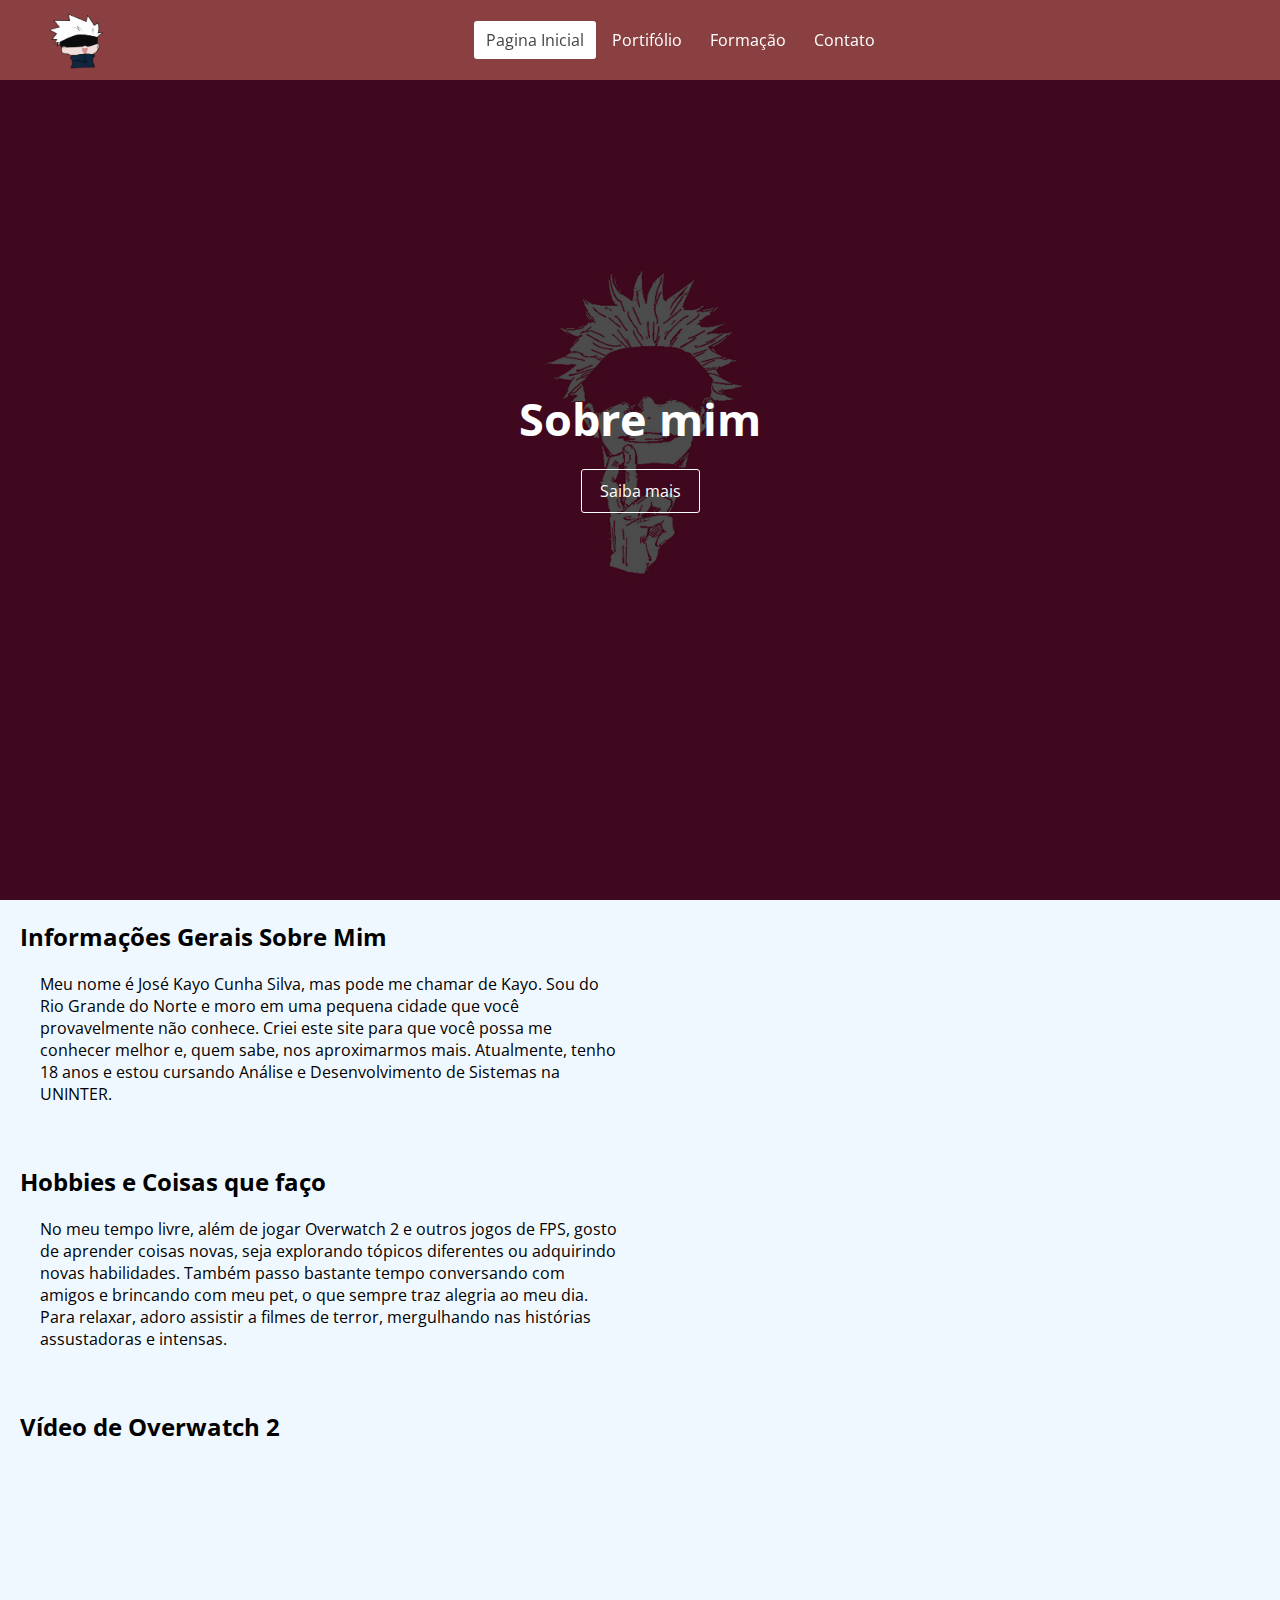
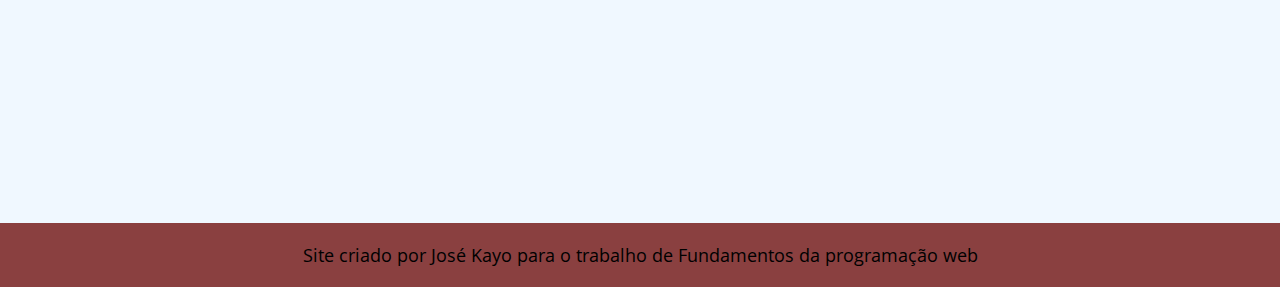
<file: index.html>
<!DOCTYPE html>
<html>
<head> <Lang="pt-br">
    <meta charset="utf-8">
    <meta name="viewport" content="width=device=width, inital-scale=1.0">
    <link href="css/style.css" rel="stylesheet">
    <title> Sobre mim </title>
</head>
<body>
    <header>
        <div class="bg">
                
            <a href="" class="logot" ><img src="./imagens/logo.png" width="60px" height="60px" alt=""></a>
        
            <nav class="menu">
                <ul>
                    <li><a href="index.html" class="ativo">Pagina Inicial</a></li>
                    <li><a href="Portifolio.html" >Portifólio</a></li>
                    <li><a href="Formacao.html">Formação</a></li>
                    <li><a href="Contato.html">Contato</a></li>
                </ul>
            </nav><!--menu-->
        
        </div>

        <section class="principal">
                <h2>Sobre mim</h2>
                <div class="links">
                    <div class="links">
                        <a href="#sobremim" > Saiba mais</a>
                    </div>
            </section><!--principal-->
    </header>

        <section class="corpo" id="sobremim">
            <h2>Informações Gerais Sobre Mim</h2>
            <p style="width: 50%; padding:20px;">Meu nome é José Kayo Cunha Silva, mas pode me chamar de Kayo. 
                Sou do Rio Grande do Norte e moro em uma pequena cidade que você provavelmente não conhece. 
                Criei este site para que você possa me conhecer melhor e, quem sabe, nos aproximarmos mais. 
                Atualmente, tenho 18 anos e estou cursando Análise e Desenvolvimento de Sistemas na UNINTER.
                </p>
        </section>
        <section class="corpo">
            <h2>Hobbies e Coisas que faço</h2>
            <p style="width: 50%; padding:20px;">No meu tempo livre, além de jogar Overwatch 2 e outros jogos de FPS, 
                gosto de aprender coisas novas, seja explorando tópicos diferentes ou adquirindo novas habilidades. 
                Também passo bastante tempo conversando com amigos e brincando com meu pet, o que sempre traz alegria ao meu dia. 
                Para relaxar, adoro assistir a filmes de terror, mergulhando nas histórias assustadoras e intensas. </p>
        </section>
        <section class="corpo">
            <h2>Vídeo de Overwatch 2</h2>
            <p style="width: 50%; padding:20px;"><iframe width="560" height="315" src="https://www.youtube.com/embed/Jy3icx__xJs?si=jDsKNmG9Ej6aIknk" title="YouTube video player" frameborder="0" allow="accelerometer; autoplay; clipboard-write; encrypted-media; gyroscope; picture-in-picture; web-share" referrerpolicy="strict-origin-when-cross-origin" allowfullscreen></iframe> </p>
        </section>
</body>

<footer>
    <div class="rodape">
    <p>Site criado por José Kayo para o trabalho de Fundamentos da programação web</p>
    </div>
</footer>


</html>
</file>
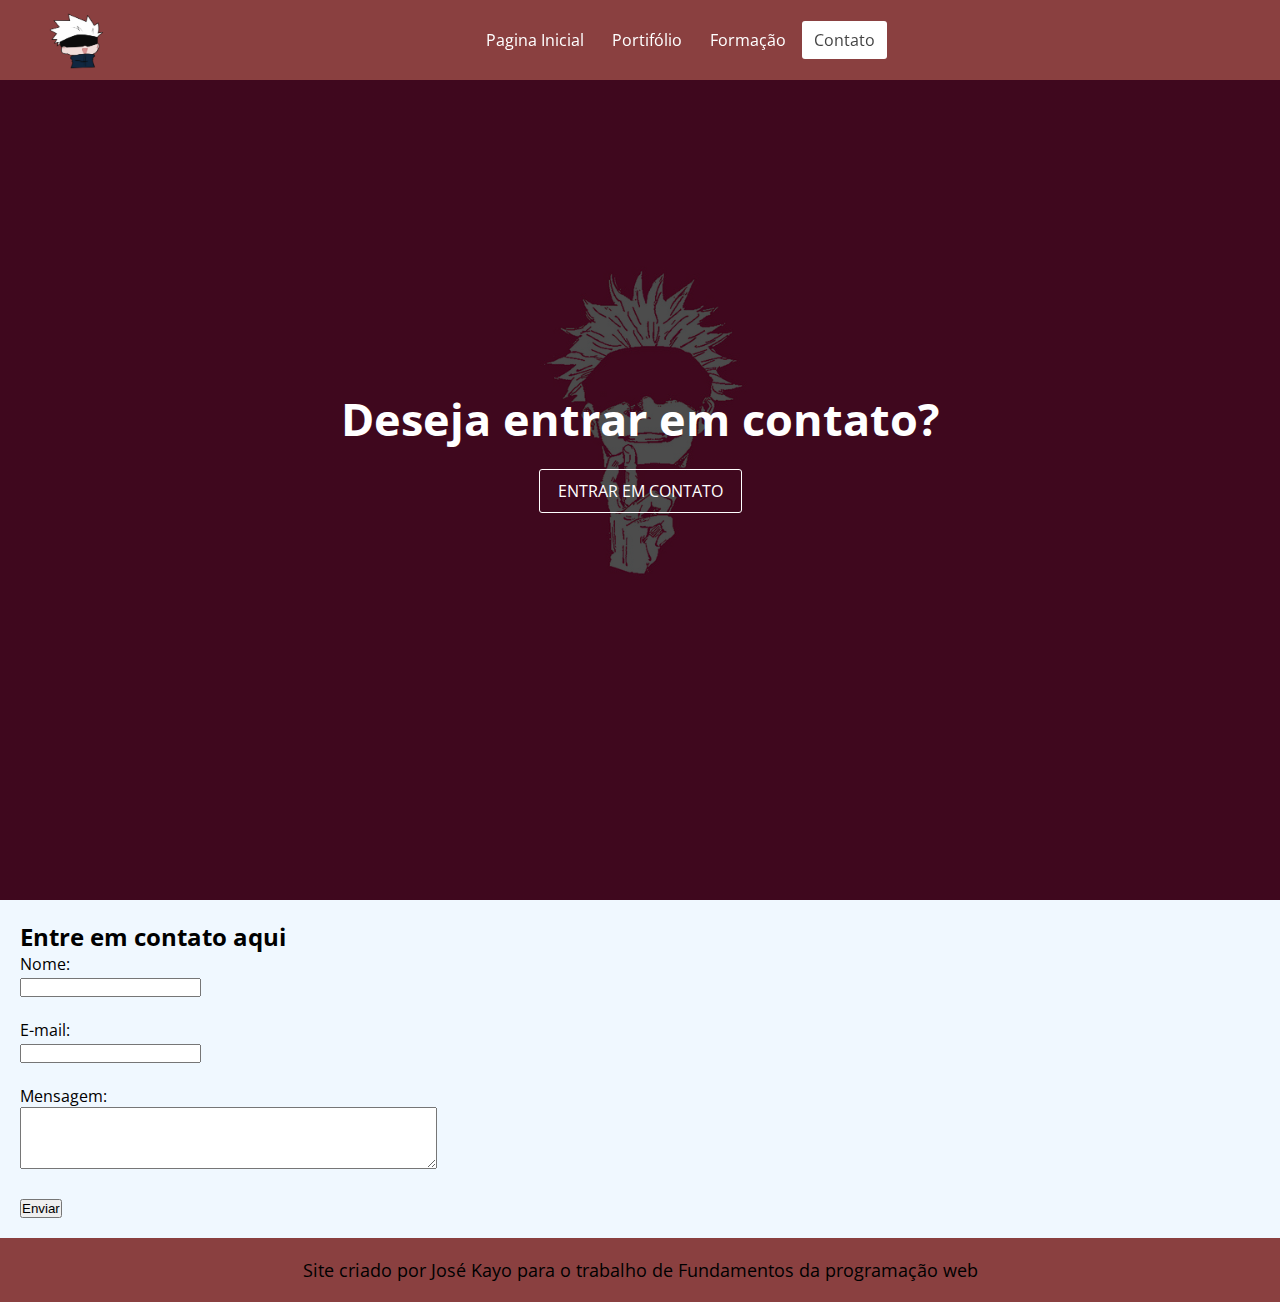
<file: Contato.html>
<!DOCTYPE html>
<html>
<head> <Lang="pt-br">
    <meta charset="utf-8">
    <meta name="viewport" content="width=device=width, inital-scale=1.0">
    <link href="css/style.css" rel="stylesheet">
    <title> Contato</title>
</head>
<body>
    <header>
        <div class="bg">
                
            <a href="" class="logot" ><img src="./imagens/logo.png" width="60px" height="60px" alt=""></a>
        
            <nav class="menu">
                <ul>
                    <li><a href="index.html" >Pagina Inicial</a></li>
                    <li><a href="Portifolio.html" >Portifólio</a></li>
                    <li><a href="Formacao.html">Formação</a></li>
                    <li><a href="Contato.html" class="ativo">Contato</a></li>
                </ul>
            </nav><!--menu-->
        
        </div>
   
        <section class="principal">
            <h2>Deseja entrar em contato?</h2>
            <div class="links">
                <a href="#formulario" > ENTRAR EM CONTATO</a>
            </div>
    </section><!--principal-->
    </header>
    <section class="corpo" id="formulario">
        <h2>Entre em contato aqui</h2>
        <form action="mailto:josekayo321@gmail.com" method="post" enctype="text/plain">
            <label for="nome">Nome:</label><br>
            <input type="text" id="nome" name="nome"><br><br>
    
            <label for="email">E-mail:</label><br>
            <input type="email" id="email" name="email"><br><br>
    
            <label for="mensagem">Mensagem:</label><br>
            <textarea id="mensagem" name="mensagem" rows="4" cols="50"></textarea><br><br>
    
            <input type="submit" value="Enviar">
        </form>
    </section>
</body>
<footer>
    <div class="rodape">
    <p>Site criado por José Kayo para o trabalho de Fundamentos da programação web</p>
    </div>
</footer>

</html>
</file>
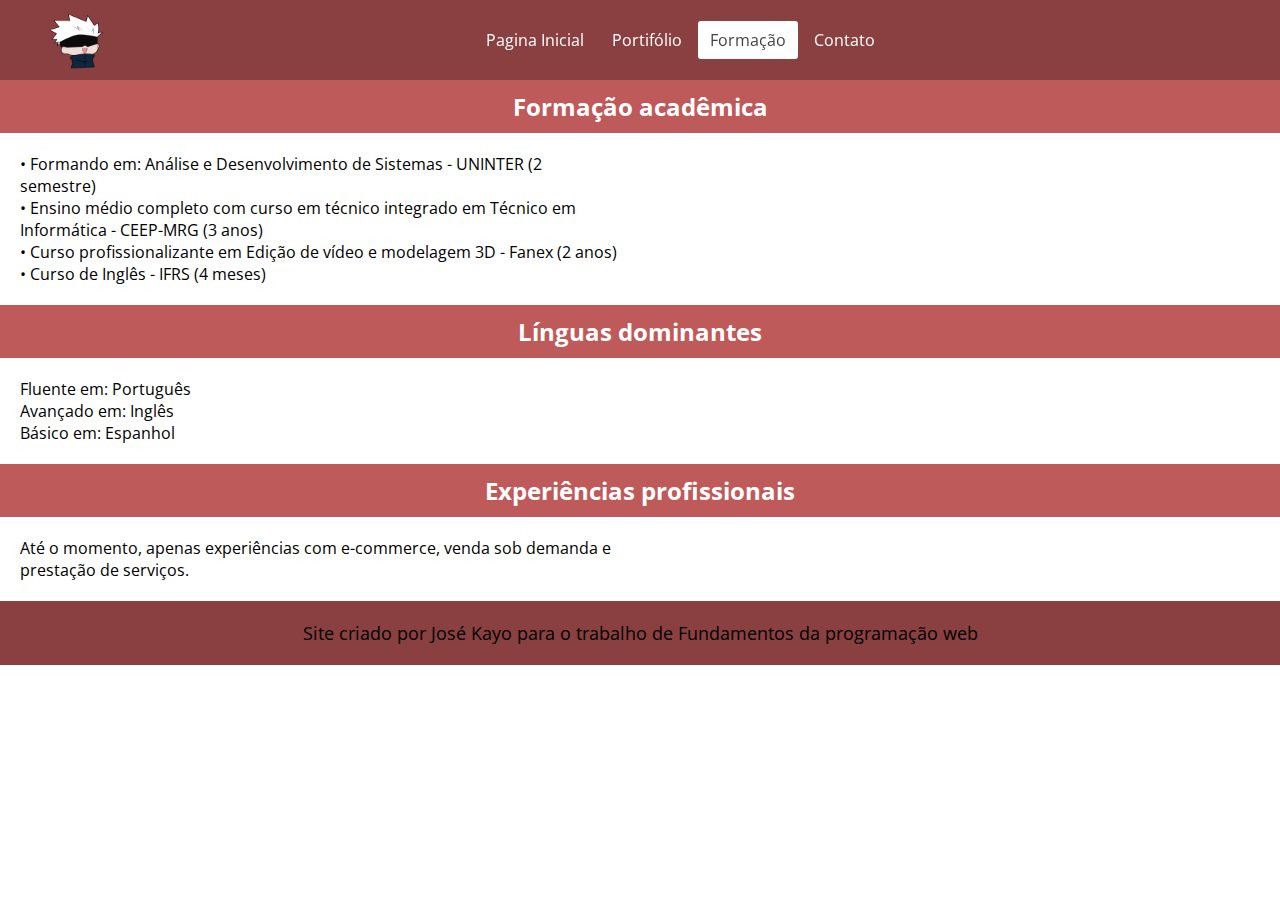
<file: Formacao.html>
<html>
    <head> <Lang="pt-br">
        <meta charset="utf-8">
        <title> Formação </title>
        <meta charset="utf-8">
        <meta name="viewport" content="width=device=width, inital-scale=1.0">
         <link href="css/shop.css" rel="stylesheet">
    </head>

    
    <body>
           <header>
            <div class="bg">
                
                <a href="" class="logot" ><img src="./imagens/logo.png" width="60px" height="60px" alt=""></a>
            
				<nav class="menu">
					<ul>
						<li><a href="index.html" >Pagina Inicial</a></li>
						<li><a href="Portifolio.html" >Portifólio</a></li>
						<li><a href="Formacao.html" class="ativo">Formação</a></li>
						<li><a href="Contato.html">Contato</a></li>
					</ul>
				</nav><!--menu-->
			
			</div>
           
           </header>
           
        <h2 style="padding-top:90px">Formação acadêmica</h2>
    
            <p style="width: 50%; padding:20px;">• Formando em: Análise e Desenvolvimento de Sistemas - UNINTER (2 semestre) <br>
                                                • Ensino médio completo com curso em técnico integrado em Técnico em Informática - CEEP-MRG (3 anos) <br>
                                                • Curso profissionalizante em Edição de vídeo e modelagem 3D - Fanex (2 anos) <br> 
                                                • Curso de Inglês - IFRS (4 meses) </p>
        <section class="corpo">
            <h2>Línguas dominantes</h2>
            <p style="width: 50%; padding:20px;">Fluente em: Português <br>
                                                Avançado em: Inglês <br>
                                                Básico em: Espanhol  </p>
        </section>

        <section class="corpo">
            <h2>Experiências profissionais</h2>
            <p style="width: 50%; padding:20px;">Até o momento, apenas experiências com e-commerce, venda sob demanda e prestação de serviços. </p>
        </section>
       
        
        
        
    </body>
    <footer>
        <div class="rodape">
        <p>Site criado por José Kayo para o trabalho de Fundamentos da programação web</p>
        </div>
    </footer>
</html>
</file>
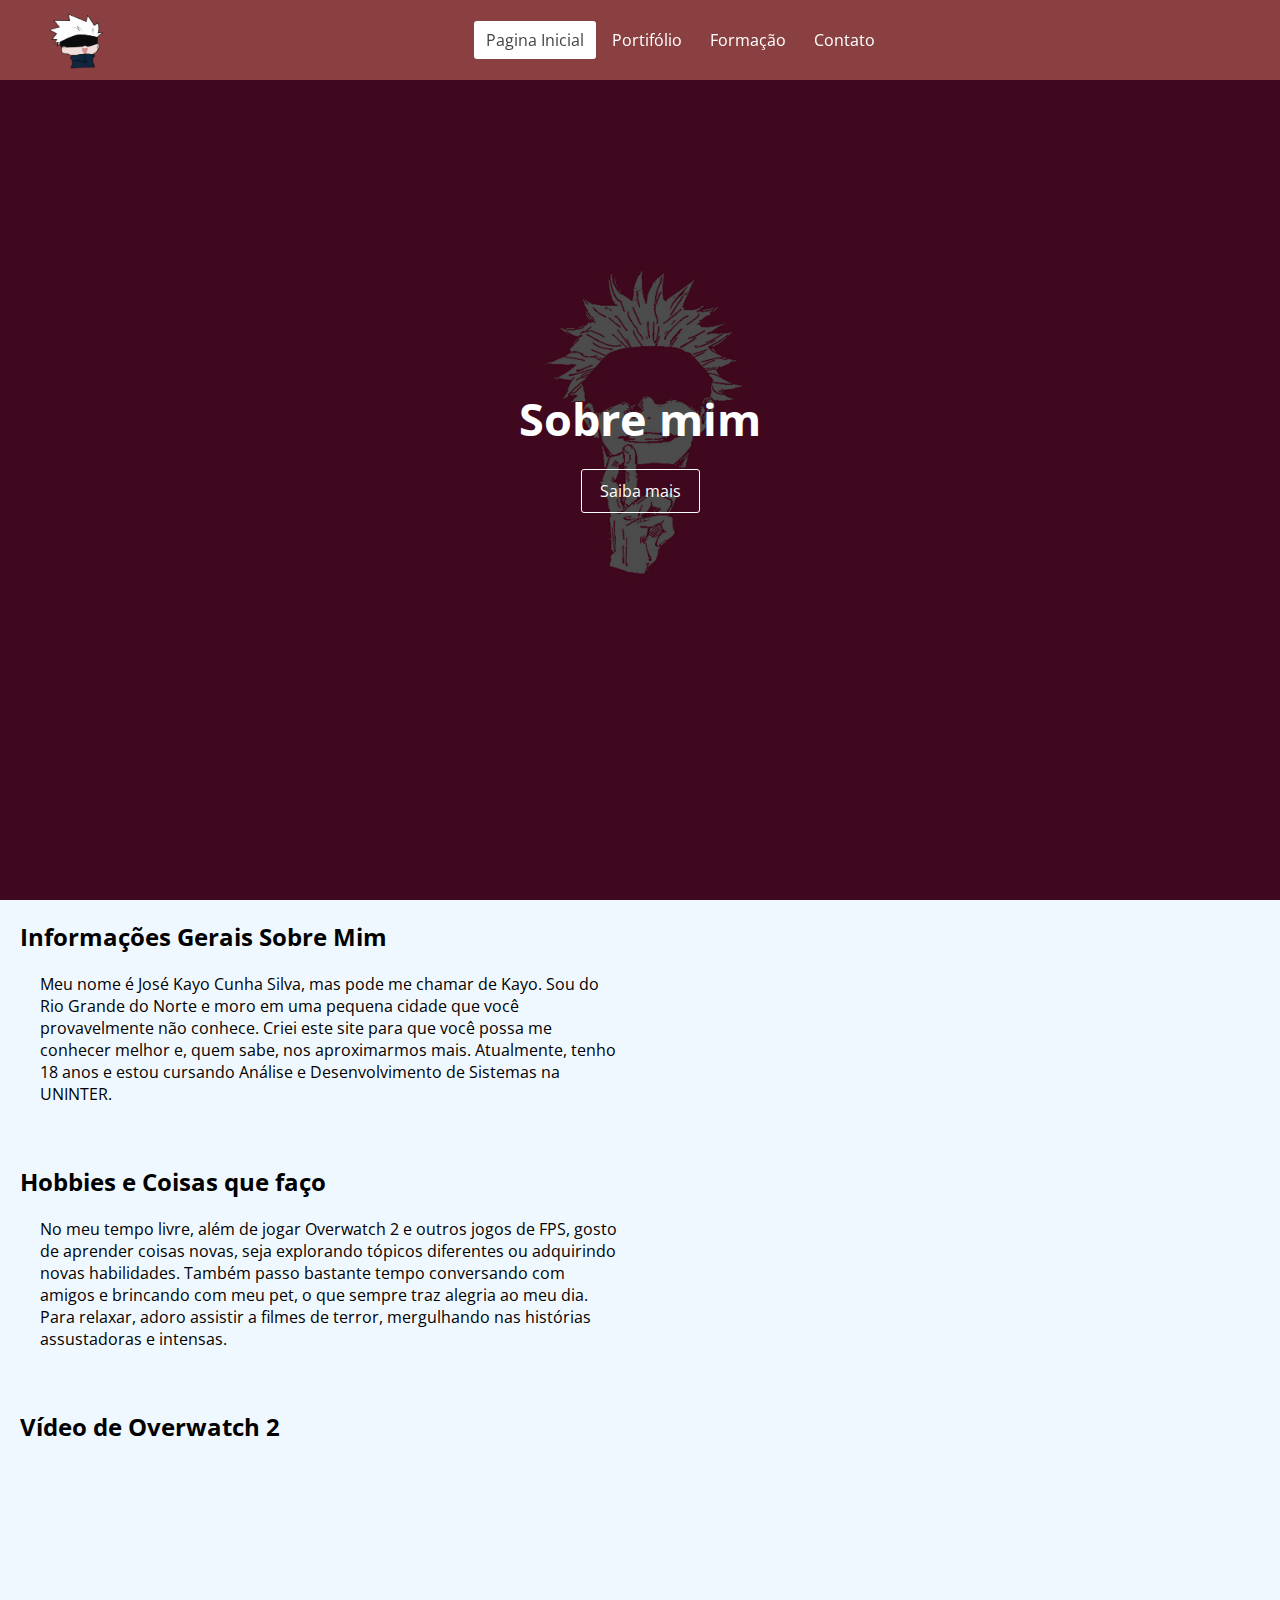
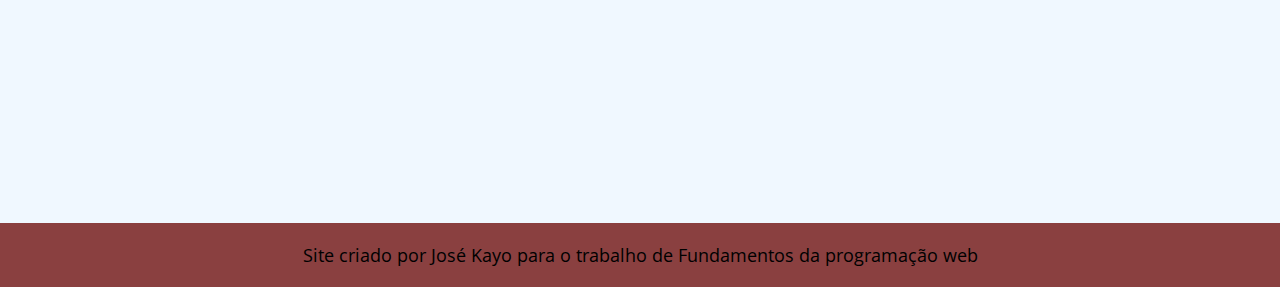
<file: Pagina Inicial.html>
<!DOCTYPE html>
<html>
<head> <Lang="pt-br">
    <meta charset="utf-8">
    <meta name="viewport" content="width=device=width, inital-scale=1.0">
    <link href="css/style.css" rel="stylesheet">
    <title> Sobre mim </title>
</head>
<body>
    <header>
        <div class="bg">
                
            <a href="" class="logot" ><img src="./imagens/logo.png" width="60px" height="60px" alt=""></a>
        
            <nav class="menu">
                <ul>
                    <li><a href="Pagina Inicial.html" class="ativo">Pagina Inicial</a></li>
                    <li><a href="Portifolio.html" >Portifólio</a></li>
                    <li><a href="Formacao.html">Formação</a></li>
                    <li><a href="Contato.html">Contato</a></li>
                </ul>
            </nav><!--menu-->
        
        </div>

        <section class="principal">
                <h2>Sobre mim</h2>
                <div class="links">
                    <div class="links">
                        <a href="#sobremim" > Saiba mais</a>
                    </div>
            </section><!--principal-->
    </header>

        <section class="corpo" id="sobremim">
            <h2>Informações Gerais Sobre Mim</h2>
            <p style="width: 50%; padding:20px;">Meu nome é José Kayo Cunha Silva, mas pode me chamar de Kayo. 
                Sou do Rio Grande do Norte e moro em uma pequena cidade que você provavelmente não conhece. 
                Criei este site para que você possa me conhecer melhor e, quem sabe, nos aproximarmos mais. 
                Atualmente, tenho 18 anos e estou cursando Análise e Desenvolvimento de Sistemas na UNINTER.
                </p>
        </section>
        <section class="corpo">
            <h2>Hobbies e Coisas que faço</h2>
            <p style="width: 50%; padding:20px;">No meu tempo livre, além de jogar Overwatch 2 e outros jogos de FPS, 
                gosto de aprender coisas novas, seja explorando tópicos diferentes ou adquirindo novas habilidades. 
                Também passo bastante tempo conversando com amigos e brincando com meu pet, o que sempre traz alegria ao meu dia. 
                Para relaxar, adoro assistir a filmes de terror, mergulhando nas histórias assustadoras e intensas. </p>
        </section>
        <section class="corpo">
            <h2>Vídeo de Overwatch 2</h2>
            <p style="width: 50%; padding:20px;"><iframe width="560" height="315" src="https://www.youtube.com/embed/Jy3icx__xJs?si=jDsKNmG9Ej6aIknk" title="YouTube video player" frameborder="0" allow="accelerometer; autoplay; clipboard-write; encrypted-media; gyroscope; picture-in-picture; web-share" referrerpolicy="strict-origin-when-cross-origin" allowfullscreen></iframe> </p>
        </section>
</body>

<footer>
    <div class="rodape">
    <p>Site criado por José Kayo para o trabalho de Fundamentos da programação web</p>
    </div>
</footer>


</html>
</file>
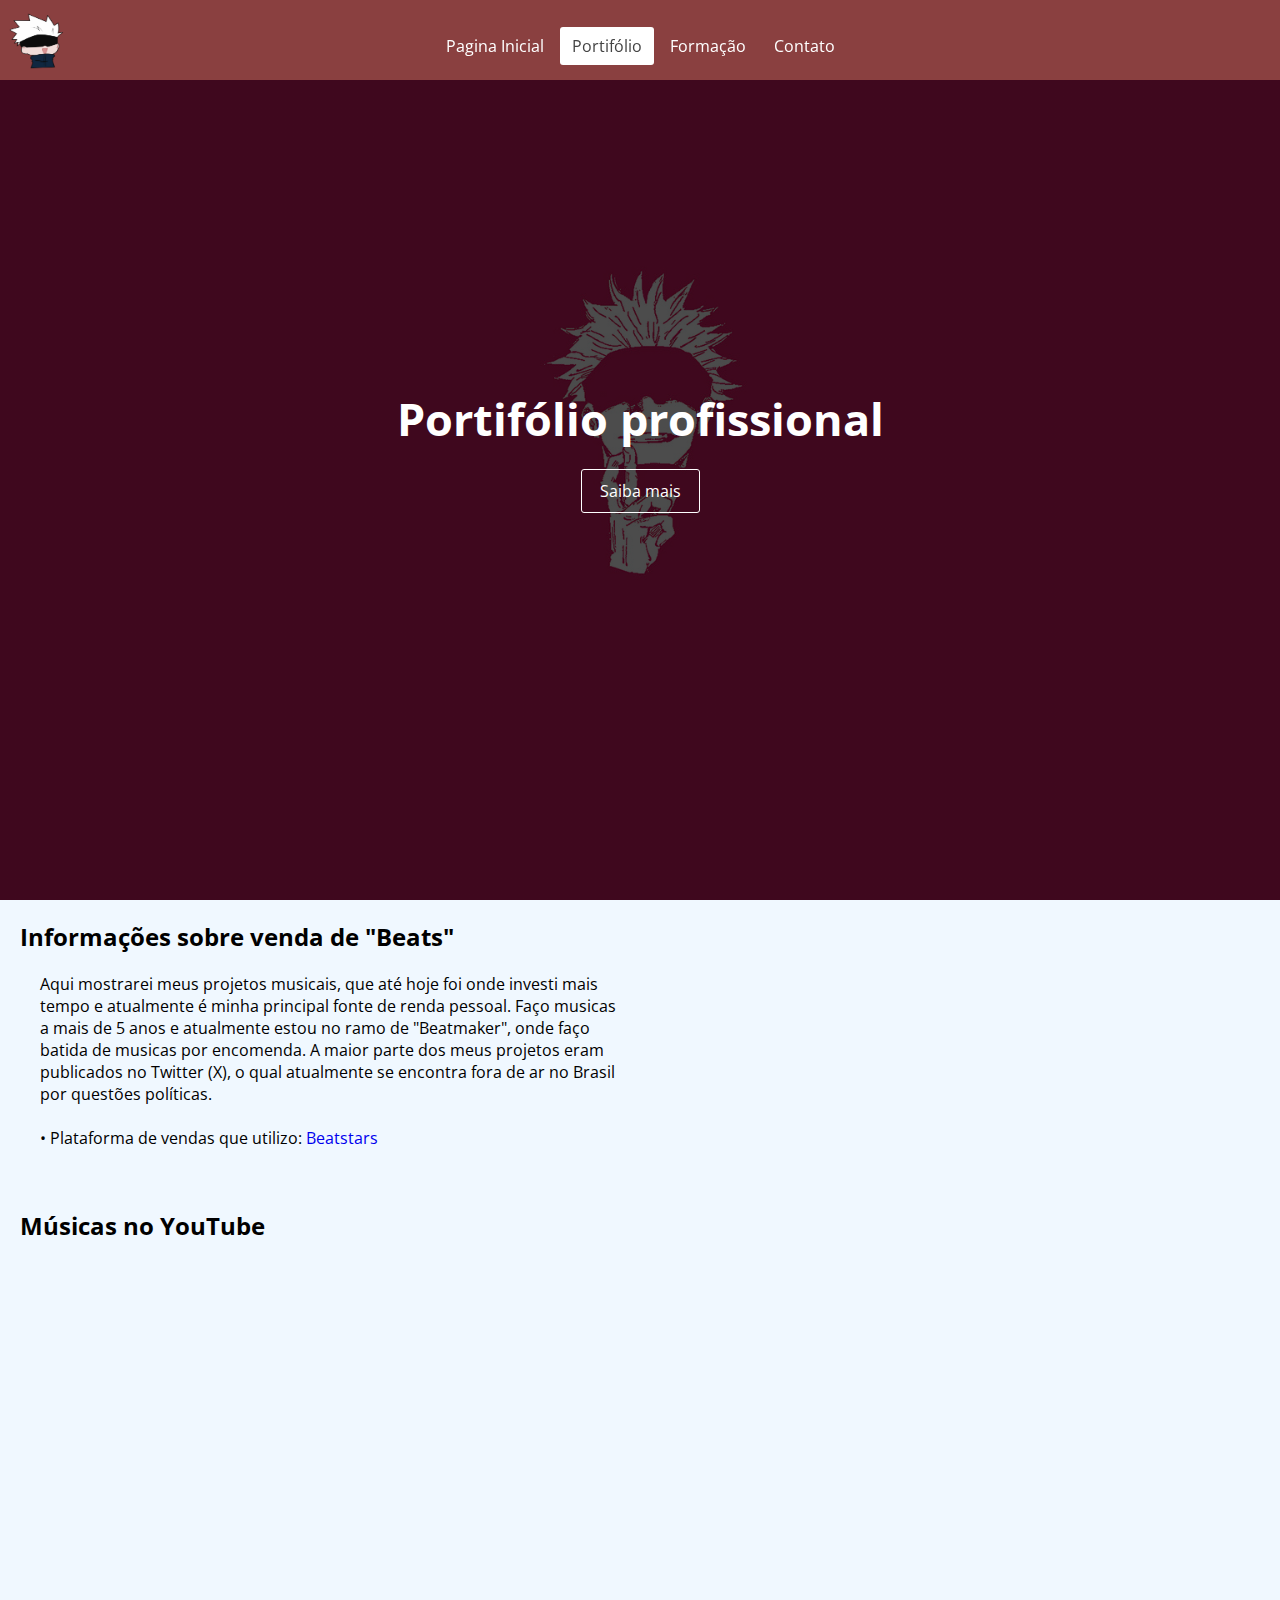
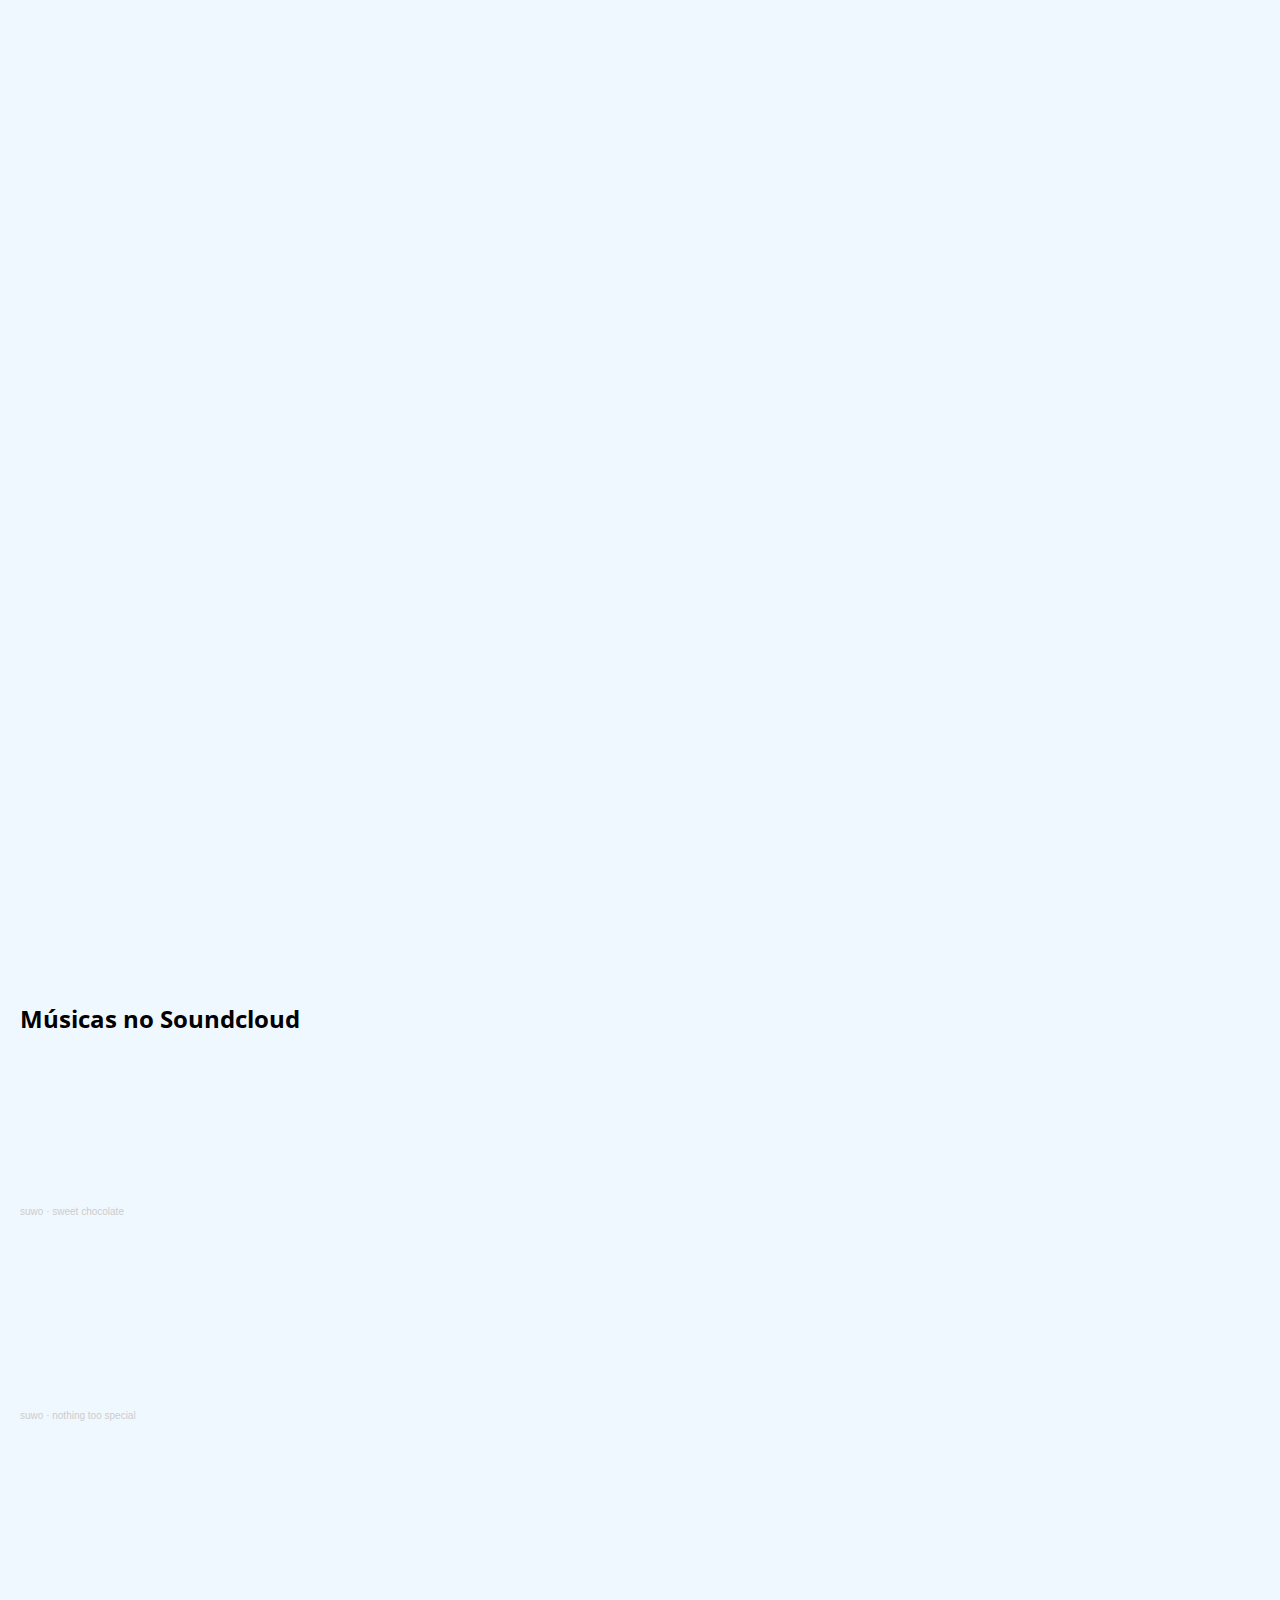
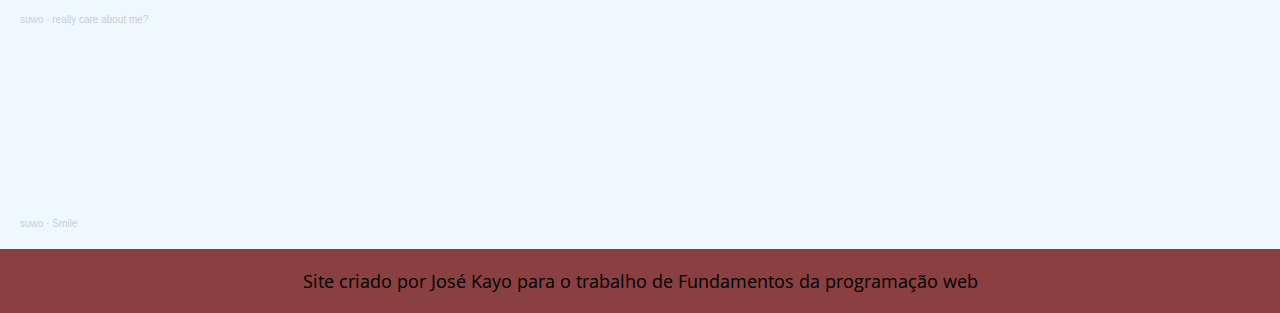
<file: Portifolio.html>
<!DOCTYPE html>
<html>
<head> <Lang="pt-br">
    <meta charset="utf-8">
    <meta name="viewport" content="width=device=width, inital-scale=1.0">
    <link href="css/style.css" rel="stylesheet">
    <title> Portifólio </title>
</head>
<body>
    <header>
        <nav class="navbarbg"></nav>
        <h2>

        </h2>
    </nav><!--logo-->

              
            <a href="" class="logot" ><img src="./imagens/logo.png" width="60px" height="60px" alt=""></a>
            <nav class="menu">
            <ul>
                <li><a href="index.html">Pagina Inicial</a></li>
                <li><a href="Portifolio.html"class="ativo">Portifólio</a></li>
                <li><a href="Formacao.html">Formação</a></li>
                <li><a href="Contato.html">Contato</a></li>
            </ul>
        </nav><!--menu-->

        <section class="principal">
            <h2>Portifólio profissional</h2>
            <div class="links">
                <div class="links">
                    <a href="#sobrep" > Saiba mais</a>
                </div>
        </section><!--principal-->
</header>

    <section class="corpo" id="sobrep">
        <h2>Informações sobre venda de "Beats"</h2>
        <p style="width: 50%; padding:20px;">Aqui mostrarei meus projetos musicais, que até hoje foi onde investi mais tempo e
            atualmente é minha principal fonte de renda pessoal. Faço musicas a mais de 5 anos e atualmente estou no ramo de "Beatmaker",
            onde faço batida de musicas por encomenda. A maior parte dos meus projetos eram publicados no Twitter (X), o qual atualmente 
            se encontra fora de ar no Brasil por questões políticas. <br>
            <br>
            • Plataforma de vendas que utilizo: <a href="https://www.beatstars.com/suwo">Beatstars</a>
            </p>
    </section>
    <section class="corpo">
        <h2>Músicas no YouTube</h2>
        <p style="width: 50%; padding:20px;"><iframe width="560" height="315" src="https://www.youtube.com/embed/LMCCS2Qssv4?si=sKlAv4snX76lmurx" title="YouTube video player" frameborder="0" allow="accelerometer; autoplay; clipboard-write; encrypted-media; gyroscope; picture-in-picture; web-share" referrerpolicy="strict-origin-when-cross-origin" allowfullscreen></iframe> <br>
            <iframe width="560" height="315" src="https://www.youtube.com/embed/cfrDXnXwKg0?si=2qzBblUQsshyolKG" title="YouTube video player" frameborder="0" allow="accelerometer; autoplay; clipboard-write; encrypted-media; gyroscope; picture-in-picture; web-share" referrerpolicy="strict-origin-when-cross-origin" allowfullscreen></iframe> <br>
            <iframe width="560" height="315" src="https://www.youtube.com/embed/XKQahDnfQ-0?si=WNgoDSLbiiqucwas" title="YouTube video player" frameborder="0" allow="accelerometer; autoplay; clipboard-write; encrypted-media; gyroscope; picture-in-picture; web-share" referrerpolicy="strict-origin-when-cross-origin" allowfullscreen></iframe> <br>
            <iframe width="560" height="315" src="https://www.youtube.com/embed/8mY-nnVDc_g?si=UQZWfVgUkOyV35mG" title="YouTube video player" frameborder="0" allow="accelerometer; autoplay; clipboard-write; encrypted-media; gyroscope; picture-in-picture; web-share" referrerpolicy="strict-origin-when-cross-origin" allowfullscreen></iframe> <br> 
        </p>
    </section>
    <section class="corpo">
        <h2>Músicas no Soundcloud</h2>
        <p>
            <iframe width="100%" height="166" scrolling="no" frameborder="no" allow="autoplay" src="https://w.soundcloud.com/player/?url=https%3A//api.soundcloud.com/tracks/958596391&color=%23ff5500&auto_play=false&hide_related=false&show_comments=true&show_user=true&show_reposts=false&show_teaser=true"></iframe><div style="font-size: 10px; color: #cccccc;line-break: anywhere;word-break: normal;overflow: hidden;white-space: nowrap;text-overflow: ellipsis; font-family: Interstate,Lucida Grande,Lucida Sans Unicode,Lucida Sans,Garuda,Verdana,Tahoma,sans-serif;font-weight: 100;"><a href="https://soundcloud.com/suwoxoxo" title="suwo" target="_blank" style="color: #cccccc; text-decoration: none;">suwo</a> · <a href="https://soundcloud.com/suwoxoxo/ssc" title="sweet chocolate" target="_blank" style="color: #cccccc; text-decoration: none;">sweet chocolate</a></div> <br>
            <iframe width="100%" height="166" scrolling="no" frameborder="no" allow="autoplay" src="https://w.soundcloud.com/player/?url=https%3A//api.soundcloud.com/tracks/1858167090&color=%23ff5500&auto_play=false&hide_related=false&show_comments=true&show_user=true&show_reposts=false&show_teaser=true"></iframe><div style="font-size: 10px; color: #cccccc;line-break: anywhere;word-break: normal;overflow: hidden;white-space: nowrap;text-overflow: ellipsis; font-family: Interstate,Lucida Grande,Lucida Sans Unicode,Lucida Sans,Garuda,Verdana,Tahoma,sans-serif;font-weight: 100;"><a href="https://soundcloud.com/suwoxoxo" title="suwo" target="_blank" style="color: #cccccc; text-decoration: none;">suwo</a> · <a href="https://soundcloud.com/suwoxoxo/ntsfy" title="nothing too special" target="_blank" style="color: #cccccc; text-decoration: none;">nothing too special</a></div> <br>
            <iframe width="100%" height="166" scrolling="no" frameborder="no" allow="autoplay" src="https://w.soundcloud.com/player/?url=https%3A//api.soundcloud.com/tracks/1900831878&color=%23ff5500&auto_play=false&hide_related=false&show_comments=true&show_user=true&show_reposts=false&show_teaser=true"></iframe><div style="font-size: 10px; color: #cccccc;line-break: anywhere;word-break: normal;overflow: hidden;white-space: nowrap;text-overflow: ellipsis; font-family: Interstate,Lucida Grande,Lucida Sans Unicode,Lucida Sans,Garuda,Verdana,Tahoma,sans-serif;font-weight: 100;"><a href="https://soundcloud.com/suwoxoxo" title="suwo" target="_blank" style="color: #cccccc; text-decoration: none;">suwo</a> · <a href="https://soundcloud.com/suwoxoxo/really-care-about-me" title="really care about me?" target="_blank" style="color: #cccccc; text-decoration: none;">really care about me?</a></div> <br>
            <iframe width="100%" height="166" scrolling="no" frameborder="no" allow="autoplay" src="https://w.soundcloud.com/player/?url=https%3A//api.soundcloud.com/tracks/1247404213&color=%23ff5500&auto_play=false&hide_related=false&show_comments=true&show_user=true&show_reposts=false&show_teaser=true"></iframe><div style="font-size: 10px; color: #cccccc;line-break: anywhere;word-break: normal;overflow: hidden;white-space: nowrap;text-overflow: ellipsis; font-family: Interstate,Lucida Grande,Lucida Sans Unicode,Lucida Sans,Garuda,Verdana,Tahoma,sans-serif;font-weight: 100;"><a href="https://soundcloud.com/suwoxoxo" title="suwo" target="_blank" style="color: #cccccc; text-decoration: none;">suwo</a> · <a href="https://soundcloud.com/suwoxoxo/smile" title="Smile" target="_blank" style="color: #cccccc; text-decoration: none;">Smile</a></div>
         </p>
    </section>
</body>

<footer>
<div class="rodape">
<p>Site criado por José Kayo para o trabalho de Fundamentos da programação web</p>
</div>
</footer>


</html>
</file>
<file: css/style.css>
@import url('https://fonts.googleapis.com/css?family=Open+Sans:300,400,700&display=swap');
* {
    margin: 0;
    padding: 0;
    box-sizing: border-box;
}
body {
    font-family: 'Open Sans', sans-serif;
}

header{
    width: 100%;
    height: 100vh;
    background-image: linear-gradient(rgba(0,0,0,0.7), rgba(0,0,0,0.7)), url('../imagens/bg.jpg');
    background-position: center;
    background-size: cover;
}

a{
    text-decoration: none;
}
    

header .menu{
    display: block;
    padding: 35px;
    position: fixed;
    width: 100%;
    display: flex;
    align-items: center;
    justify-content:center;
}
header .logot{
    display: block;
    padding: 10px;
    position: fixed;
    width: 80px;
    display: flex;
    align-items: left;
    justify-content: left;
}
header .navbarbg{
    display: block;
    padding:40px;
    background-color: rgb(138, 64, 64);
    position: fixed;
    width: 100%;
    display: flex;
    align-items: center;
    justify-content: left;
}
header .bg{
    list-style-type: none;
    display: block;
    padding:40px;
    background-color: rgb(138, 64, 64);
    position: fixed;
    width: 100%;
    display: flex;
    align-items: center;
    justify-content: left;
}
   


header .menu li{
    display: inline-block;
}
header .logot li{
    display: inline-block;
}



header .menu a{
    color: white;
    padding: 8px 12px;
    border-radius: 3px;
    transition: 200ms;
}

header .logot a{
    color: white;
    padding: 8px 12px;
    border-radius: 3px;
    transition: 200ms;
}

header .menu .ativo, header .menu a:hover{
    color: #444;
    background-color: white;
}


.principal{
    height: 100vh;
    display: flex;
    align-items: center;
    justify-content: center;
    flex-direction: column;
}

.principal h2{
    color: white;
    font-size: 45px;
}

.principal .links a{
    color:white;
    padding: 10px 18px;
    display: inline-block;
    border: 1px solid white;
    border-radius: 3px;
    margin-top: 20px;
    transition: 200ms;
}

.principal .links a:hover{
    color:#444;
    background-color: white;
}



.rodape{
    margin: auto;
    padding:20px;
    background-color: rgb(138, 64, 64);
    text-align: center;
    text-decoration:none;
    color:black;
    font-size: 18px;
}

.corpo{
    margin: auto;
    padding:20px;
    background-color:aliceblue;
    
}

.psobre{
    height: 100vh;
    display: flex;
    align-items: center;
    justify-content: center;
    flex-direction: column;
}
.psobre h2{
    position: absolute;
    top: 120px;
    color: white;
    font-size: 45px;
}
</file>
<file: css/shop.css>
@import url('https://fonts.googleapis.com/css?family=Open+Sans:300,400,700&display=swap');
* {
    margin: 0;
    padding: 0;
    box-sizing: border-box;
}
body {
    font-family: 'Open Sans', sans-serif;
}

a{
    text-decoration: none;
}

header .bg{
    list-style-type: none;
    display: block;
    padding:40px;
    background-color: rgb(138, 64, 64);
    position: fixed;
    width: 100%;
    display: flex;
    align-items: center;
    justify-content: left;
}

header .menu{
    display: block;
    padding: 35px;
    position: fixed;
    width: 100%;
    display: flex;
    align-items: center;
    justify-content:center;
}
header .logot{
    display: block;
    padding: 10px;
    position: fixed;
    width: 80px;
    display: flex;
    align-items: left;
    justify-content: left;
}

header .menu li{
    display: inline-block;
}
header .logot li{
    display: inline-block;
}

header .menu a{
    color: white;
    padding: 8px 12px;
    border-radius: 3px;
    transition: 200ms;
}

header .logot a{
    color: white;
    padding: 8px 12px;
    border-radius: 3px;
    transition: 200ms;
}

header .menu .ativo, header .menu a:hover{
    color: #444;
    background-color: white;
}

h2{
    
    background-color: rgb(190, 90, 90);
    padding:10px 0;
    text-align: center;
    color:white;
}


.rodape{
    margin: auto;
    padding:20px;
    background-color: rgb(138, 64, 64);
    text-align: center;
    text-decoration:none;
    color:black;
    font-size: 18px;
}
</file>
